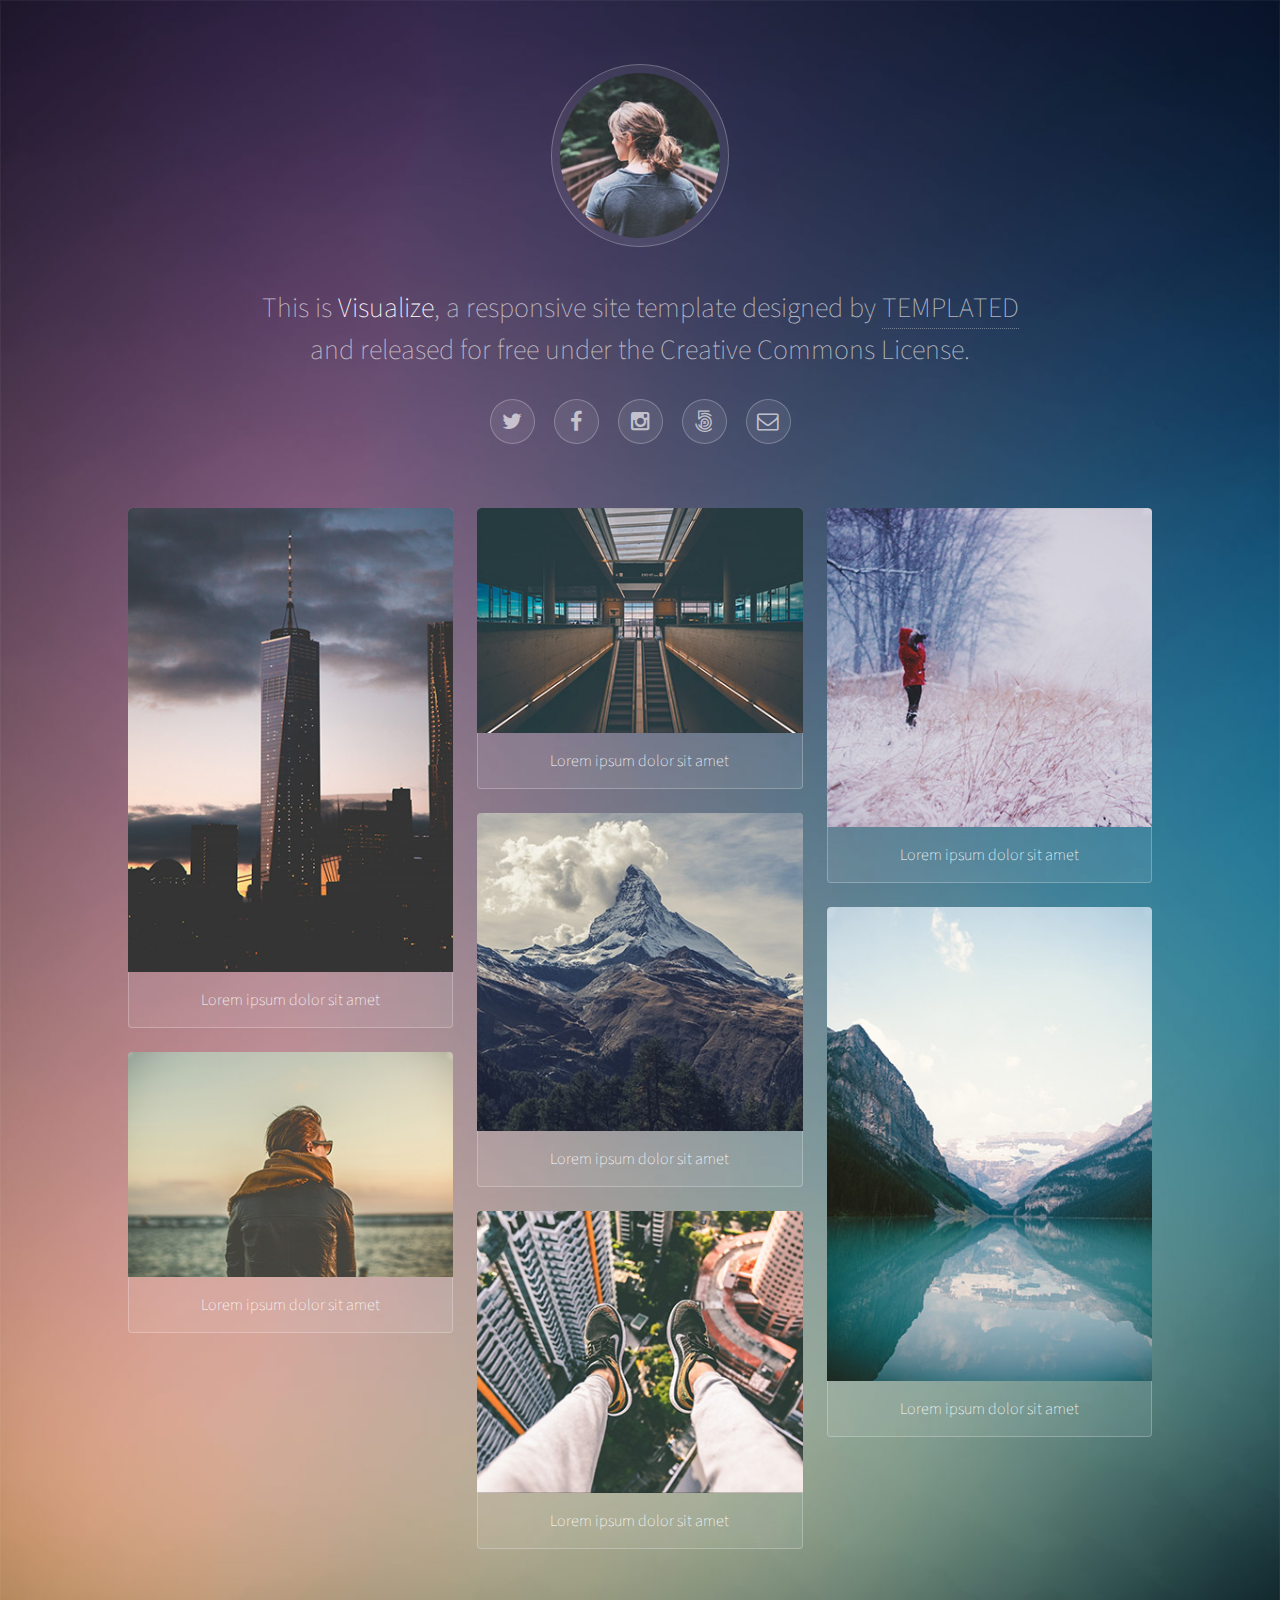
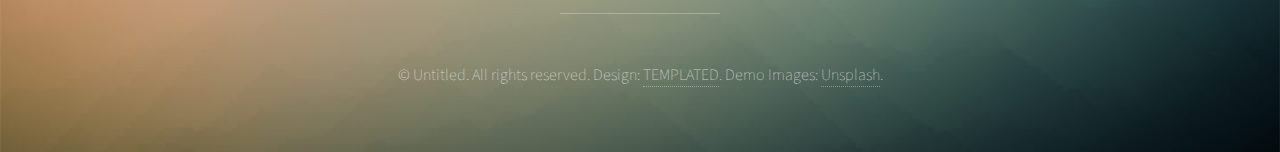
<file: index.html>
<!DOCTYPE HTML>
<!--
	Visualize by TEMPLATED
	templated.co @templatedco
	Released for free under the Creative Commons Attribution 3.0 license (templated.co/license)
-->
<html>
	<head>
		<title>Visualize by TEMPLATED</title>
		<meta charset="utf-8" />
		<meta name="viewport" content="width=device-width, initial-scale=1" />
		<link rel="stylesheet" href="assets/css/main.css" />
	</head>
	<body>

		<!-- Wrapper -->
			<div id="wrapper">

				<!-- Header -->
					<header id="header">
						<span class="avatar"><img src="images/avatar.jpg" alt="" /></span>
						<h1>This is <strong>Visualize</strong>, a responsive site template designed by <a href="http://templated.co">TEMPLATED</a><br />
						and released for free under the Creative Commons License.</h1>
						<ul class="icons">
							<li><a href="#" class="icon style2 fa-twitter"><span class="label">Twitter</span></a></li>
							<li><a href="#" class="icon style2 fa-facebook"><span class="label">Facebook</span></a></li>
							<li><a href="#" class="icon style2 fa-instagram"><span class="label">Instagram</span></a></li>
							<li><a href="#" class="icon style2 fa-500px"><span class="label">500px</span></a></li>
							<li><a href="#" class="icon style2 fa-envelope-o"><span class="label">Email</span></a></li>
						</ul>
					</header>

				<!-- Main -->
					<section id="main">

						<!-- Thumbnails -->
							<section class="thumbnails">
								<div>
									<a href="images/fulls/01.jpg">
										<img src="images/thumbs/01.jpg" alt="" />
										<h3>Lorem ipsum dolor sit amet</h3>
									</a>
									<a href="images/fulls/02.jpg">
										<img src="images/thumbs/02.jpg" alt="" />
										<h3>Lorem ipsum dolor sit amet</h3>
									</a>
								</div>
								<div>
									<a href="images/fulls/03.jpg">
										<img src="images/thumbs/03.jpg" alt="" />
										<h3>Lorem ipsum dolor sit amet</h3>
									</a>
									<a href="images/fulls/04.jpg">
										<img src="images/thumbs/04.jpg" alt="" />
										<h3>Lorem ipsum dolor sit amet</h3>
									</a>
									<a href="images/fulls/05.jpg">
										<img src="images/thumbs/05.jpg" alt="" />
										<h3>Lorem ipsum dolor sit amet</h3>
									</a>
								</div>
								<div>
									<a href="images/fulls/06.jpg">
										<img src="images/thumbs/06.jpg" alt="" />
										<h3>Lorem ipsum dolor sit amet</h3>
									</a>
									<a href="images/fulls/07.jpg">
										<img src="images/thumbs/07.jpg" alt="" />
										<h3>Lorem ipsum dolor sit amet</h3>
									</a>
								</div>
							</section>

					</section>

				<!-- Footer -->
					<footer id="footer">
						<p>&copy; Untitled. All rights reserved. Design: <a href="http://templated.co">TEMPLATED</a>. Demo Images: <a href="http://unsplash.com">Unsplash</a>.</p>
					</footer>

			</div>

		<!-- Scripts -->
			<script src="assets/js/jquery.min.js"></script>
			<script src="assets/js/jquery.poptrox.min.js"></script>
			<script src="assets/js/skel.min.js"></script>
			<script src="assets/js/main.js"></script>

	</body>
</html>
</file>
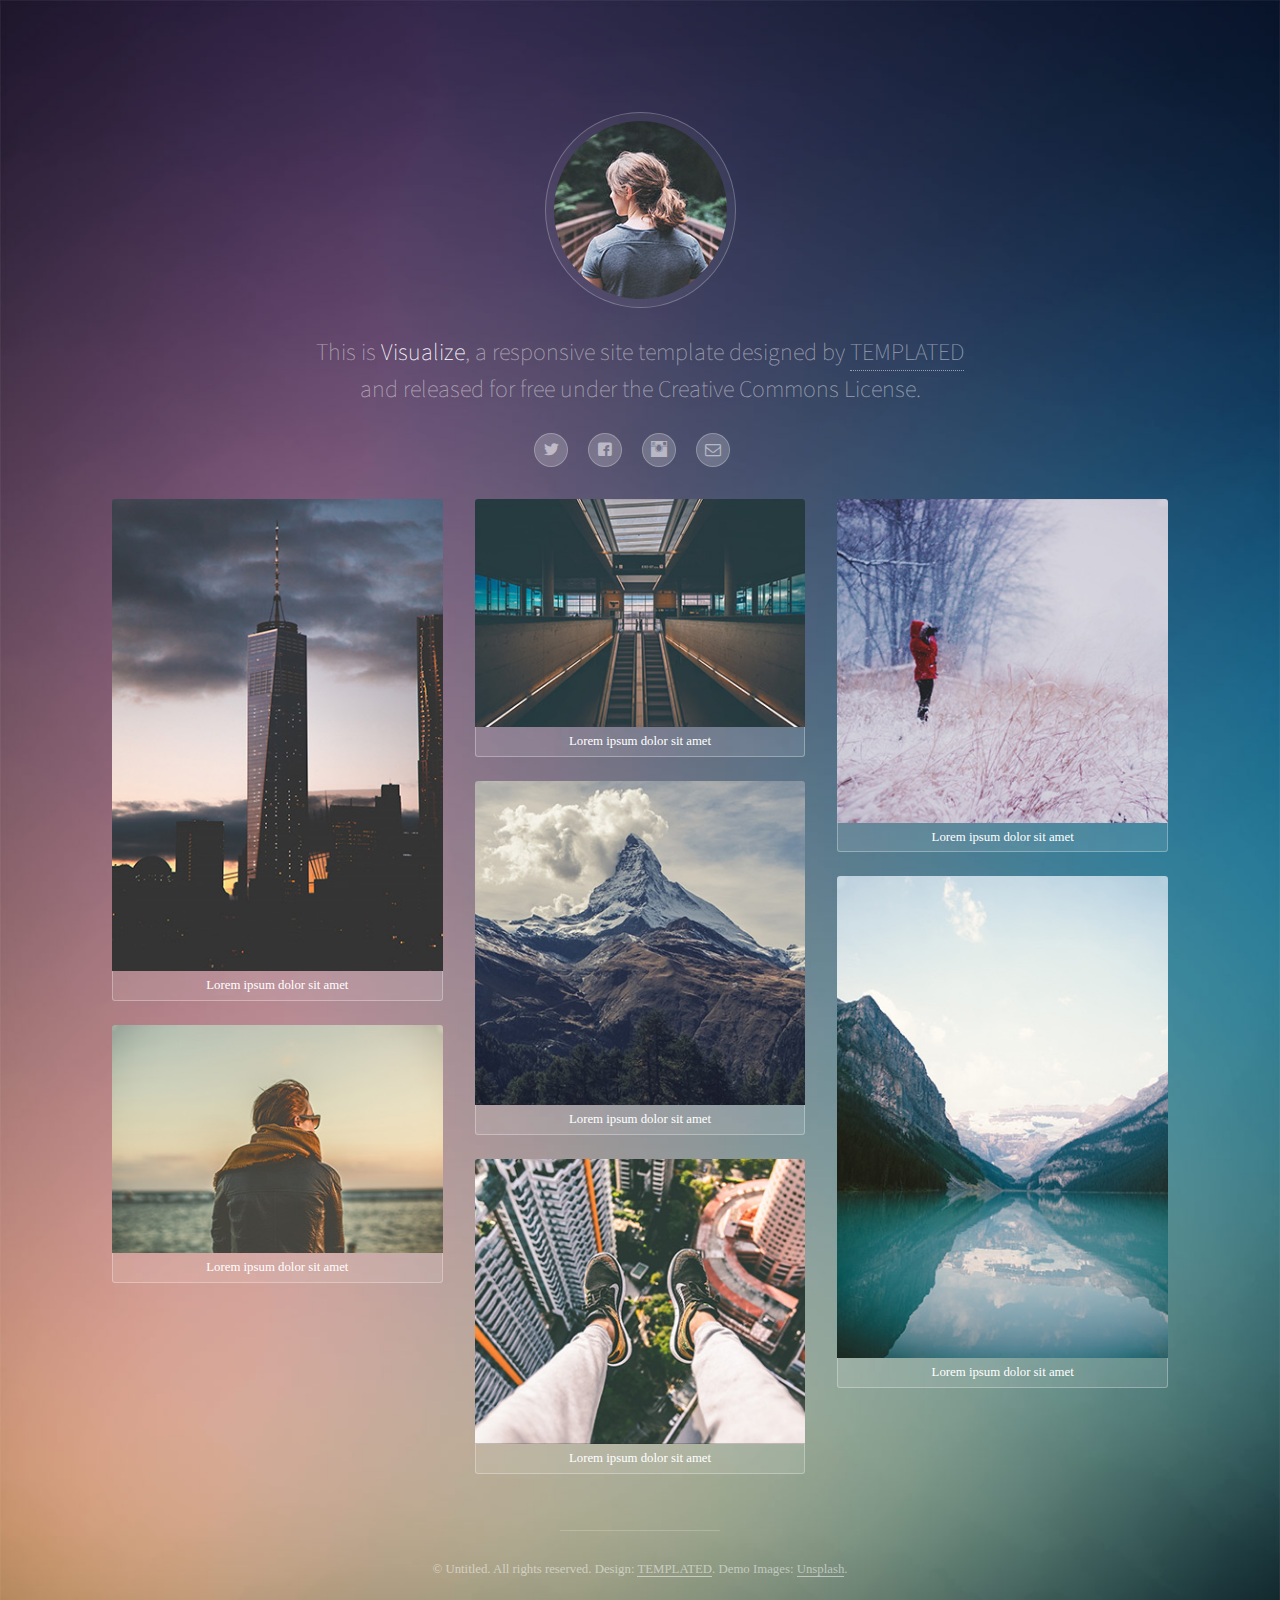
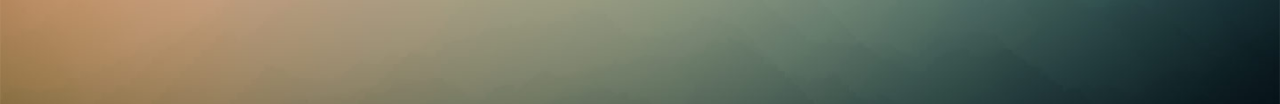
<file: index2.html>
<!DOCTYPE HTML>
<!--
	Visualize by TEMPLATED
	templated.co @templatedco
	Released for free under the Creative Commons Attribution 3.0 license (templated.co/license)
-->
<html>
    <head>
        <title>Visualize by TEMPLATED</title>
        <meta charset="utf-8" />
        <meta name="viewport" content="width=device-width, initial-scale=1" />
        <link rel="stylesheet" href="assets/css/reset.css">
        <link href="https://fonts.googleapis.com/css?family=Source+Sans+Pro:200,200i,300,300i,400" rel="stylesheet">
        <link rel="stylesheet" href="fontello-fe252a27/css/fontello.css">
        <link rel="stylesheet" href="assets/css/main2.css" />
    </head>
    <body>
        <!-- Wrapper -->
        <div id="wrapper">
            <!-- Header -->
            <header id="header">
                <span class="avatar"><img src="images/avatar.jpg" alt="" /></span>
                <h1>This is <strong>Visualize</strong>, a responsive site template designed by <a href="http://templated.co">TEMPLATED</a><br />
                and released for free under the Creative Commons License.</h1>
                <ul class="icons">
                    <li><a href="#" class="icon-twitter"><span class="label">twitter</span></a></li>
                    <li><a href="#" class="icon-facebook-squared"><span class="label">facebook</span></a></li>
                    <li><a href="#" class="icon-instagram"><span class="label">instagram</span></a></li>
                    <li><a href="#" class="icon-mail"><span class="label">mail</span></a></li>
                </ul>
            </header>
            <!-- Main -->
            <section id="main">
                <!-- Thumbnails -->
                <section class="thumbnails">
                    <div>
                        <a href="images/fulls/01.jpg">
                            <img src="images/thumbs/01.jpg" alt="" />
                            <h3>Lorem ipsum dolor sit amet</h3>
                        </a>
                        <a href="images/fulls/02.jpg">
                            <img src="images/thumbs/02.jpg" alt="" />
                            <h3>Lorem ipsum dolor sit amet</h3>
                        </a>
                    </div>
                    <div>
                        <a href="images/fulls/03.jpg">
                            <img src="images/thumbs/03.jpg" alt="" />
                            <h3>Lorem ipsum dolor sit amet</h3>
                        </a>
                        <a href="images/fulls/04.jpg">
                            <img src="images/thumbs/04.jpg" alt="" />
                            <h3>Lorem ipsum dolor sit amet</h3>
                        </a>
                        <a href="images/fulls/05.jpg">
                            <img src="images/thumbs/05.jpg" alt="" />
                            <h3>Lorem ipsum dolor sit amet</h3>
                        </a>
                    </div>
                    <div>
                        <a href="images/fulls/06.jpg">
                            <img src="images/thumbs/06.jpg" alt="" />
                            <h3>Lorem ipsum dolor sit amet</h3>
                        </a>
                        <a href="images/fulls/07.jpg">
                            <img src="images/thumbs/07.jpg" alt="" />
                            <h3>Lorem ipsum dolor sit amet</h3>
                        </a>
                    </div>
                </section>
            </section>
            <!-- Footer -->
            <footer id="footer">
                <p>&copy; Untitled. All rights reserved. Design: <a href="http://templated.co">TEMPLATED</a>. Demo Images: <a href="http://unsplash.com">Unsplash</a>.</p>
            </footer>
        </div>
        <!-- Scripts -->
        <script src="assets/js/jquery.min.js"></script>
        <script src="assets/js/jquery.poptrox.min.js"></script>
        <script src="assets/js/skel.min.js"></script>
        <script src="assets/js/main.js"></script>
    </body>
</html>
</file>
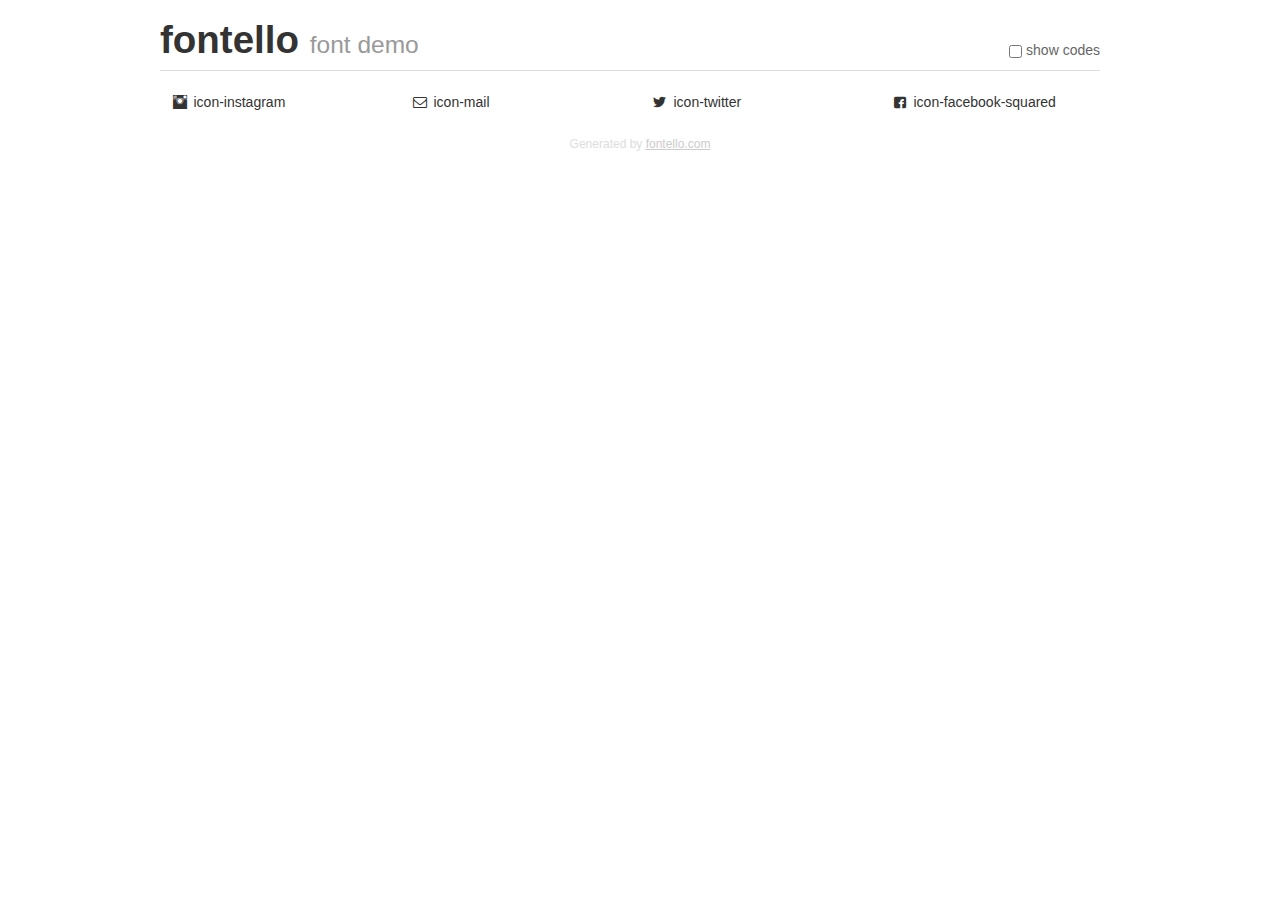
<file: fontello-fe252a27/demo.html>
<!DOCTYPE html>
<html>
  <head><!--[if lt IE 9]><script language="javascript" type="text/javascript" src="//html5shim.googlecode.com/svn/trunk/html5.js"></script><![endif]-->
    <meta charset="UTF-8"><style>/*
 * Bootstrap v2.2.1
 *
 * Copyright 2012 Twitter, Inc
 * Licensed under the Apache License v2.0
 * http://www.apache.org/licenses/LICENSE-2.0
 *
 * Designed and built with all the love in the world @twitter by @mdo and @fat.
 */
.clearfix {
  *zoom: 1;
}
.clearfix:before,
.clearfix:after {
  display: table;
  content: "";
  line-height: 0;
}
.clearfix:after {
  clear: both;
}
html {
  font-size: 100%;
  -webkit-text-size-adjust: 100%;
  -ms-text-size-adjust: 100%;
}
a:focus {
  outline: thin dotted #333;
  outline: 5px auto -webkit-focus-ring-color;
  outline-offset: -2px;
}
a:hover,
a:active {
  outline: 0;
}
button,
input,
select,
textarea {
  margin: 0;
  font-size: 100%;
  vertical-align: middle;
}
button,
input {
  *overflow: visible;
  line-height: normal;
}
button::-moz-focus-inner,
input::-moz-focus-inner {
  padding: 0;
  border: 0;
}
body {
  margin: 0;
  font-family: "Helvetica Neue", Helvetica, Arial, sans-serif;
  font-size: 14px;
  line-height: 20px;
  color: #333;
  background-color: #fff;
}
a {
  color: #08c;
  text-decoration: none;
}
a:hover {
  color: #005580;
  text-decoration: underline;
}
.row {
  margin-left: -20px;
  *zoom: 1;
}
.row:before,
.row:after {
  display: table;
  content: "";
  line-height: 0;
}
.row:after {
  clear: both;
}
[class*="span"] {
  float: left;
  min-height: 1px;
  margin-left: 20px;
}
.container,
.navbar-static-top .container,
.navbar-fixed-top .container,
.navbar-fixed-bottom .container {
  width: 940px;
}
.span12 {
  width: 940px;
}
.span11 {
  width: 860px;
}
.span10 {
  width: 780px;
}
.span9 {
  width: 700px;
}
.span8 {
  width: 620px;
}
.span7 {
  width: 540px;
}
.span6 {
  width: 460px;
}
.span5 {
  width: 380px;
}
.span4 {
  width: 300px;
}
.span3 {
  width: 220px;
}
.span2 {
  width: 140px;
}
.span1 {
  width: 60px;
}
[class*="span"].pull-right,
.row-fluid [class*="span"].pull-right {
  float: right;
}
.container {
  margin-right: auto;
  margin-left: auto;
  *zoom: 1;
}
.container:before,
.container:after {
  display: table;
  content: "";
  line-height: 0;
}
.container:after {
  clear: both;
}
p {
  margin: 0 0 10px;
}
.lead {
  margin-bottom: 20px;
  font-size: 21px;
  font-weight: 200;
  line-height: 30px;
}
small {
  font-size: 85%;
}
h1 {
  margin: 10px 0;
  font-family: inherit;
  font-weight: bold;
  line-height: 20px;
  color: inherit;
  text-rendering: optimizelegibility;
}
h1 small {
  font-weight: normal;
  line-height: 1;
  color: #999;
}
h1 {
  line-height: 40px;
}
h1 {
  font-size: 38.5px;
}
h1 small {
  font-size: 24.5px;
}
body {
  margin-top: 90px;
}
.header {
  position: fixed;
  top: 0;
  left: 50%;
  margin-left: -480px;
  background-color: #fff;
  border-bottom: 1px solid #ddd;
  padding-top: 10px;
  z-index: 10;
}
.footer {
  color: #ddd;
  font-size: 12px;
  text-align: center;
  margin-top: 20px;
}
.footer a {
  color: #ccc;
  text-decoration: underline;
}
.the-icons {
  font-size: 14px;
  line-height: 24px;
}
.switch {
  position: absolute;
  right: 0;
  bottom: 10px;
  color: #666;
}
.switch input {
  margin-right: 0.3em;
}
.codesOn .i-name {
  display: none;
}
.codesOn .i-code {
  display: inline;
}
.i-code {
  display: none;
}
@font-face {
      font-family: 'fontello';
      src: url('./font/fontello.eot?49962353');
      src: url('./font/fontello.eot?49962353#iefix') format('embedded-opentype'),
           url('./font/fontello.woff?49962353') format('woff'),
           url('./font/fontello.ttf?49962353') format('truetype'),
           url('./font/fontello.svg?49962353#fontello') format('svg');
      font-weight: normal;
      font-style: normal;
    }
     
     
    .demo-icon
    {
      font-family: "fontello";
      font-style: normal;
      font-weight: normal;
      speak: none;
     
      display: inline-block;
      text-decoration: inherit;
      width: 1em;
      margin-right: .2em;
      text-align: center;
      /* opacity: .8; */
     
      /* For safety - reset parent styles, that can break glyph codes*/
      font-variant: normal;
      text-transform: none;
     
      /* fix buttons height, for twitter bootstrap */
      line-height: 1em;
     
      /* Animation center compensation - margins should be symmetric */
      /* remove if not needed */
      margin-left: .2em;
     
      /* You can be more comfortable with increased icons size */
      /* font-size: 120%; */
     
      /* Font smoothing. That was taken from TWBS */
      -webkit-font-smoothing: antialiased;
      -moz-osx-font-smoothing: grayscale;
     
      /* Uncomment for 3D effect */
      /* text-shadow: 1px 1px 1px rgba(127, 127, 127, 0.3); */
    }
     </style>
    <link rel="stylesheet" href="css/animation.css"><!--[if IE 7]><link rel="stylesheet" href="css/fontello-ie7.css"><![endif]-->
    <script>
      function toggleCodes(on) {
        var obj = document.getElementById('icons');
      
        if (on) {
          obj.className += ' codesOn';
        } else {
          obj.className = obj.className.replace(' codesOn', '');
        }
      }
      
    </script>
  </head>
  <body>
    <div class="container header">
      <h1>
        fontello
         <small>font demo</small>
      </h1>
      <label class="switch">
        <input type="checkbox" onclick="toggleCodes(this.checked)">show codes
      </label>
    </div>
    <div id="icons" class="container">
      <div class="row">
        <div title="Code: 0xe800" class="the-icons span3"><i class="demo-icon icon-instagram">&#xe800;</i> <span class="i-name">icon-instagram</span><span class="i-code">0xe800</span></div>
        <div title="Code: 0xe801" class="the-icons span3"><i class="demo-icon icon-mail">&#xe801;</i> <span class="i-name">icon-mail</span><span class="i-code">0xe801</span></div>
        <div title="Code: 0xf309" class="the-icons span3"><i class="demo-icon icon-twitter">&#xf309;</i> <span class="i-name">icon-twitter</span><span class="i-code">0xf309</span></div>
        <div title="Code: 0xf30e" class="the-icons span3"><i class="demo-icon icon-facebook-squared">&#xf30e;</i> <span class="i-name">icon-facebook-squared</span><span class="i-code">0xf30e</span></div>
      </div>
    </div>
    <div class="container footer">Generated by <a href="http://fontello.com">fontello.com</a></div>
  </body>
</html>
</file>
<file: fontello-fe252a27/css/fontello.css>
@font-face {
  font-family: 'fontello';
  src: url('../font/fontello.eot?11052126');
  src: url('../font/fontello.eot?11052126#iefix') format('embedded-opentype'),
       url('../font/fontello.woff2?11052126') format('woff2'),
       url('../font/fontello.woff?11052126') format('woff'),
       url('../font/fontello.ttf?11052126') format('truetype'),
       url('../font/fontello.svg?11052126#fontello') format('svg');
  font-weight: normal;
  font-style: normal;
}
/* Chrome hack: SVG is rendered more smooth in Windozze. 100% magic, uncomment if you need it. */
/* Note, that will break hinting! In other OS-es font will be not as sharp as it could be */
/*
@media screen and (-webkit-min-device-pixel-ratio:0) {
  @font-face {
    font-family: 'fontello';
    src: url('../font/fontello.svg?11052126#fontello') format('svg');
  }
}
*/
 
 [class^="icon-"]:before, [class*=" icon-"]:before {
  font-family: "fontello";
  font-style: normal;
  font-weight: normal;
  speak: none;
 
  display: inline-block;
  text-decoration: inherit;
  width: 1em;
  margin-right: .2em;
  text-align: center;
  /* opacity: .8; */
 
  /* For safety - reset parent styles, that can break glyph codes*/
  font-variant: normal;
  text-transform: none;
 
  /* fix buttons height, for twitter bootstrap */
  line-height: 1em;
 
  /* Animation center compensation - margins should be symmetric */
  /* remove if not needed */
  margin-left: .2em;
 
  /* you can be more comfortable with increased icons size */
  /* font-size: 120%; */
 
  /* Font smoothing. That was taken from TWBS */
  -webkit-font-smoothing: antialiased;
  -moz-osx-font-smoothing: grayscale;
 
  /* Uncomment for 3D effect */
  /* text-shadow: 1px 1px 1px rgba(127, 127, 127, 0.3); */
}
 
.icon-instagram:before { content: '\e800'; } /* '' */
.icon-mail:before { content: '\e801'; } /* '' */
.icon-twitter:before { content: '\f309'; } /* '' */
.icon-facebook-squared:before { content: '\f30e'; } /* '' */
</file>
<file: assets/css/main2.css>
#wrapper{
/*    border: 5px solid red;*/
}
#wrapper>*{
/*    border: 5px solid green;*/
}
#wrapper>*>*{
/*    border: 5px solid blue;*/
}
body{
    background-image: url(../../images/bg.jpg);
    background-size: cover;
}
#wrapper{
    max-width: 68rem;
    margin: 5rem auto;
}
#header{
    text-align: center;
    padding-top: 2rem;
    padding-bottom: 2rem;
    
}
#header .avatar {
    border-radius: 100%;
    display: inline-block;
    padding: 0.5rem;
    background-color: rgba(255,255,255,0.05);
    border: 1px solid rgba(255,255,255,0.25);
    margin-bottom: 1.5rem;
}
#header .avatar img{
    border-radius: 100%;
    display: block;
}
#header h1{
    font-size: 1.5rem;
    color: rgba(255,255,255,0.5);
    font-weight: 200;
    font-family: 'Source Sans Pro', sans-serif;
    margin-bottom: 1.5rem;
    line-height: 2.3rem;
}
#header h1 strong{
    color: white;
    font-weight: 200;
    
}
#header h1 a{
    color: rgba(255,255,255,0.5);
    text-decoration: none;
    border-bottom: 1px dotted rgba(255,255,255,0.5);
}
#header ul.icons li:hover{
    border: 1px solid rgba(255,255,255,0.25);
    background-color: rgba(255,255,255,0.05);
}
#header ul.icons li{
    display: inline-block;
    border-radius: 100%;
    border: 1px solid rgba(255,255,255,0.25);
    background-color: rgba(255,255,255,0.2);
    width: 2rem;
    height: 2rem;
    display: inline-flex;
    justify-content: center;
    align-items: center;
    margin-right: 1rem;
}
#header ul.icons li a{
    color: rgba(255,255,255,0.5);
    text-decoration: none;
}
#header ul.icons li .label{
  display: none;
}
#main .thumbnails {
    display: flex;
}
#main .thumbnails>div{
    flex-grow: 1;
    margin-right:1rem;
    margin-left:1rem;
}
#main .thumbnails a{
    margin-bottom: 1.5rem;
    display: block;
}
#main .thumbnails img{
    width:100%;
    border-top-left-radius: 0.2rem;
    border-top-right-radius: 0.2rem;
    display: block;
}
#main .thumbnails h3{
    border-left:1px solid rgba(255,255,255,0.3);
    border-right:1px solid rgba(255,255,255,0.3);
    border-bottom:1px solid rgba(255,255,255,0.3);
    border-bottom-left-radius: 0.2rem;
    border-bottom-right-radius: 0.2rem;
    padding: 0.5rem;
    text-align: center;
    background-color: rgba(255,255,255,0.1);
    font-size: 0.8rem;
    color: white;
    font-weight: 200;
}
#footer{
    text-align: center;
    color: rgba(255,255,255,0.5);
    font-weight: 200;
    padding-bottom: 3rem;
    font-size: 0.8rem;
}
#footer a{
    color: rgba(255,255,255,0.5);
    text-decoration: none;
    border-bottom: 1px solid rgba(255,255,255,0.5);
}
#footer:before{
    content: '';
    display: block;
    margin: 2rem auto;
    width: 10rem;
    border-top:1px solid rgba(255,255,255,0.2);
    border-bottom:3rem;
}
@media(max-width:480px){
    #main .thumbnails {
    display: block;
    }
}
</file>
<file: fontello-fe252a27/css/fontello-ie7.css>
[class^="icon-"], [class*=" icon-"] {
  font-family: 'fontello';
  font-style: normal;
  font-weight: normal;
 
  /* fix buttons height */
  line-height: 1em;
 
  /* you can be more comfortable with increased icons size */
  /* font-size: 120%; */
}
 
.icon-instagram { *zoom: expression( this.runtimeStyle['zoom'] = '1', this.innerHTML = '&#xe800;&nbsp;'); }
.icon-mail { *zoom: expression( this.runtimeStyle['zoom'] = '1', this.innerHTML = '&#xe801;&nbsp;'); }
.icon-twitter { *zoom: expression( this.runtimeStyle['zoom'] = '1', this.innerHTML = '&#xf309;&nbsp;'); }
.icon-facebook-squared { *zoom: expression( this.runtimeStyle['zoom'] = '1', this.innerHTML = '&#xf30e;&nbsp;'); }
</file>
<file: assets/css/main.css>
@charset "UTF-8";
@import url(font-awesome.min.css);
@import url("http://fonts.googleapis.com/css?family=Source+Sans+Pro:200");

/*
	Visualize by TEMPLATED
	templated.co @templatedco
	Released for free under the Creative Commons Attribution 3.0 license (templated.co/license)
*/

/* Reset */

	html, body, div, span, applet, object, iframe, h1, h2, h3, h4, h5, h6, p, blockquote, pre, a, abbr, acronym, address, big, cite, code, del, dfn, em, img, ins, kbd, q, s, samp, small, strike, strong, sub, sup, tt, var, b, u, i, center, dl, dt, dd, ol, ul, li, fieldset, form, label, legend, table, caption, tbody, tfoot, thead, tr, th, td, article, aside, canvas, details, embed, figure, figcaption, footer, header, hgroup, menu, nav, output, ruby, section, summary, time, mark, audio, video {
		margin: 0;
		padding: 0;
		border: 0;
		font-size: 100%;
		font: inherit;
		vertical-align: baseline;
	}

	article, aside, details, figcaption, figure, footer, header, hgroup, menu, nav, section {
		display: block;
	}

	body {
		line-height: 1;
	}

	ol, ul {
		list-style: none;
	}

	blockquote, q {
		quotes: none;
	}

	blockquote:before, blockquote:after, q:before, q:after {
		content: '';
		content: none;
	}

	table {
		border-collapse: collapse;
		border-spacing: 0;
	}

	body {
		-webkit-text-size-adjust: none;
	}

/* Box Model */

	*, *:before, *:after {
		-moz-box-sizing: border-box;
		-webkit-box-sizing: border-box;
		box-sizing: border-box;
	}

/* Grid */

	.row {
		border-bottom: solid 1px transparent;
		-moz-box-sizing: border-box;
		-webkit-box-sizing: border-box;
		box-sizing: border-box;
	}

	.row > * {
		float: left;
		-moz-box-sizing: border-box;
		-webkit-box-sizing: border-box;
		box-sizing: border-box;
	}

	.row:after, .row:before {
		content: '';
		display: block;
		clear: both;
		height: 0;
	}

	.row.uniform > * > :first-child {
		margin-top: 0;
	}

	.row.uniform > * > :last-child {
		margin-bottom: 0;
	}

	.row.\30 \25 > * {
		padding: 0 0 0 0em;
	}

	.row.\30 \25 {
		margin: 0 0 -1px 0em;
	}

	.row.uniform.\30 \25 > * {
		padding: 0em 0 0 0em;
	}

	.row.uniform.\30 \25 {
		margin: 0em 0 -1px 0em;
	}

	.row > * {
		padding: 0 0 0 2em;
	}

	.row {
		margin: 0 0 -1px -2em;
	}

	.row.uniform > * {
		padding: 2em 0 0 2em;
	}

	.row.uniform {
		margin: -2em 0 -1px -2em;
	}

	.row.\32 00\25 > * {
		padding: 0 0 0 4em;
	}

	.row.\32 00\25 {
		margin: 0 0 -1px -4em;
	}

	.row.uniform.\32 00\25 > * {
		padding: 4em 0 0 4em;
	}

	.row.uniform.\32 00\25 {
		margin: -4em 0 -1px -4em;
	}

	.row.\31 50\25 > * {
		padding: 0 0 0 3em;
	}

	.row.\31 50\25 {
		margin: 0 0 -1px -3em;
	}

	.row.uniform.\31 50\25 > * {
		padding: 3em 0 0 3em;
	}

	.row.uniform.\31 50\25 {
		margin: -3em 0 -1px -3em;
	}

	.row.\35 0\25 > * {
		padding: 0 0 0 1em;
	}

	.row.\35 0\25 {
		margin: 0 0 -1px -1em;
	}

	.row.uniform.\35 0\25 > * {
		padding: 1em 0 0 1em;
	}

	.row.uniform.\35 0\25 {
		margin: -1em 0 -1px -1em;
	}

	.row.\32 5\25 > * {
		padding: 0 0 0 0.5em;
	}

	.row.\32 5\25 {
		margin: 0 0 -1px -0.5em;
	}

	.row.uniform.\32 5\25 > * {
		padding: 0.5em 0 0 0.5em;
	}

	.row.uniform.\32 5\25 {
		margin: -0.5em 0 -1px -0.5em;
	}

	.\31 2u, .\31 2u\24 {
		width: 100%;
		clear: none;
		margin-left: 0;
	}

	.\31 1u, .\31 1u\24 {
		width: 91.6666666667%;
		clear: none;
		margin-left: 0;
	}

	.\31 0u, .\31 0u\24 {
		width: 83.3333333333%;
		clear: none;
		margin-left: 0;
	}

	.\39 u, .\39 u\24 {
		width: 75%;
		clear: none;
		margin-left: 0;
	}

	.\38 u, .\38 u\24 {
		width: 66.6666666667%;
		clear: none;
		margin-left: 0;
	}

	.\37 u, .\37 u\24 {
		width: 58.3333333333%;
		clear: none;
		margin-left: 0;
	}

	.\36 u, .\36 u\24 {
		width: 50%;
		clear: none;
		margin-left: 0;
	}

	.\35 u, .\35 u\24 {
		width: 41.6666666667%;
		clear: none;
		margin-left: 0;
	}

	.\34 u, .\34 u\24 {
		width: 33.3333333333%;
		clear: none;
		margin-left: 0;
	}

	.\33 u, .\33 u\24 {
		width: 25%;
		clear: none;
		margin-left: 0;
	}

	.\32 u, .\32 u\24 {
		width: 16.6666666667%;
		clear: none;
		margin-left: 0;
	}

	.\31 u, .\31 u\24 {
		width: 8.3333333333%;
		clear: none;
		margin-left: 0;
	}

	.\31 2u\24 + *,
	.\31 1u\24 + *,
	.\31 0u\24 + *,
	.\39 u\24 + *,
	.\38 u\24 + *,
	.\37 u\24 + *,
	.\36 u\24 + *,
	.\35 u\24 + *,
	.\34 u\24 + *,
	.\33 u\24 + *,
	.\32 u\24 + *,
	.\31 u\24 + * {
		clear: left;
	}

	.\-11u {
		margin-left: 91.66667%;
	}

	.\-10u {
		margin-left: 83.33333%;
	}

	.\-9u {
		margin-left: 75%;
	}

	.\-8u {
		margin-left: 66.66667%;
	}

	.\-7u {
		margin-left: 58.33333%;
	}

	.\-6u {
		margin-left: 50%;
	}

	.\-5u {
		margin-left: 41.66667%;
	}

	.\-4u {
		margin-left: 33.33333%;
	}

	.\-3u {
		margin-left: 25%;
	}

	.\-2u {
		margin-left: 16.66667%;
	}

	.\-1u {
		margin-left: 8.33333%;
	}

	@media screen and (max-width: 1680px) {

		.row > * {
			padding: 0 0 0 2em;
		}

		.row {
			margin: 0 0 -1px -2em;
		}

		.row.uniform > * {
			padding: 2em 0 0 2em;
		}

		.row.uniform {
			margin: -2em 0 -1px -2em;
		}

		.row.\32 00\25 > * {
			padding: 0 0 0 4em;
		}

		.row.\32 00\25 {
			margin: 0 0 -1px -4em;
		}

		.row.uniform.\32 00\25 > * {
			padding: 4em 0 0 4em;
		}

		.row.uniform.\32 00\25 {
			margin: -4em 0 -1px -4em;
		}

		.row.\31 50\25 > * {
			padding: 0 0 0 3em;
		}

		.row.\31 50\25 {
			margin: 0 0 -1px -3em;
		}

		.row.uniform.\31 50\25 > * {
			padding: 3em 0 0 3em;
		}

		.row.uniform.\31 50\25 {
			margin: -3em 0 -1px -3em;
		}

		.row.\35 0\25 > * {
			padding: 0 0 0 1em;
		}

		.row.\35 0\25 {
			margin: 0 0 -1px -1em;
		}

		.row.uniform.\35 0\25 > * {
			padding: 1em 0 0 1em;
		}

		.row.uniform.\35 0\25 {
			margin: -1em 0 -1px -1em;
		}

		.row.\32 5\25 > * {
			padding: 0 0 0 0.5em;
		}

		.row.\32 5\25 {
			margin: 0 0 -1px -0.5em;
		}

		.row.uniform.\32 5\25 > * {
			padding: 0.5em 0 0 0.5em;
		}

		.row.uniform.\32 5\25 {
			margin: -0.5em 0 -1px -0.5em;
		}

		.\31 2u\28xlarge\29, .\31 2u\24\28xlarge\29 {
			width: 100%;
			clear: none;
			margin-left: 0;
		}

		.\31 1u\28xlarge\29, .\31 1u\24\28xlarge\29 {
			width: 91.6666666667%;
			clear: none;
			margin-left: 0;
		}

		.\31 0u\28xlarge\29, .\31 0u\24\28xlarge\29 {
			width: 83.3333333333%;
			clear: none;
			margin-left: 0;
		}

		.\39 u\28xlarge\29, .\39 u\24\28xlarge\29 {
			width: 75%;
			clear: none;
			margin-left: 0;
		}

		.\38 u\28xlarge\29, .\38 u\24\28xlarge\29 {
			width: 66.6666666667%;
			clear: none;
			margin-left: 0;
		}

		.\37 u\28xlarge\29, .\37 u\24\28xlarge\29 {
			width: 58.3333333333%;
			clear: none;
			margin-left: 0;
		}

		.\36 u\28xlarge\29, .\36 u\24\28xlarge\29 {
			width: 50%;
			clear: none;
			margin-left: 0;
		}

		.\35 u\28xlarge\29, .\35 u\24\28xlarge\29 {
			width: 41.6666666667%;
			clear: none;
			margin-left: 0;
		}

		.\34 u\28xlarge\29, .\34 u\24\28xlarge\29 {
			width: 33.3333333333%;
			clear: none;
			margin-left: 0;
		}

		.\33 u\28xlarge\29, .\33 u\24\28xlarge\29 {
			width: 25%;
			clear: none;
			margin-left: 0;
		}

		.\32 u\28xlarge\29, .\32 u\24\28xlarge\29 {
			width: 16.6666666667%;
			clear: none;
			margin-left: 0;
		}

		.\31 u\28xlarge\29, .\31 u\24\28xlarge\29 {
			width: 8.3333333333%;
			clear: none;
			margin-left: 0;
		}

		.\31 2u\24\28xlarge\29 + *,
		.\31 1u\24\28xlarge\29 + *,
		.\31 0u\24\28xlarge\29 + *,
		.\39 u\24\28xlarge\29 + *,
		.\38 u\24\28xlarge\29 + *,
		.\37 u\24\28xlarge\29 + *,
		.\36 u\24\28xlarge\29 + *,
		.\35 u\24\28xlarge\29 + *,
		.\34 u\24\28xlarge\29 + *,
		.\33 u\24\28xlarge\29 + *,
		.\32 u\24\28xlarge\29 + *,
		.\31 u\24\28xlarge\29 + * {
			clear: left;
		}

		.\-11u\28xlarge\29 {
			margin-left: 91.66667%;
		}

		.\-10u\28xlarge\29 {
			margin-left: 83.33333%;
		}

		.\-9u\28xlarge\29 {
			margin-left: 75%;
		}

		.\-8u\28xlarge\29 {
			margin-left: 66.66667%;
		}

		.\-7u\28xlarge\29 {
			margin-left: 58.33333%;
		}

		.\-6u\28xlarge\29 {
			margin-left: 50%;
		}

		.\-5u\28xlarge\29 {
			margin-left: 41.66667%;
		}

		.\-4u\28xlarge\29 {
			margin-left: 33.33333%;
		}

		.\-3u\28xlarge\29 {
			margin-left: 25%;
		}

		.\-2u\28xlarge\29 {
			margin-left: 16.66667%;
		}

		.\-1u\28xlarge\29 {
			margin-left: 8.33333%;
		}

	}

	@media screen and (max-width: 1280px) {

		.row > * {
			padding: 0 0 0 2em;
		}

		.row {
			margin: 0 0 -1px -2em;
		}

		.row.uniform > * {
			padding: 2em 0 0 2em;
		}

		.row.uniform {
			margin: -2em 0 -1px -2em;
		}

		.row.\32 00\25 > * {
			padding: 0 0 0 4em;
		}

		.row.\32 00\25 {
			margin: 0 0 -1px -4em;
		}

		.row.uniform.\32 00\25 > * {
			padding: 4em 0 0 4em;
		}

		.row.uniform.\32 00\25 {
			margin: -4em 0 -1px -4em;
		}

		.row.\31 50\25 > * {
			padding: 0 0 0 3em;
		}

		.row.\31 50\25 {
			margin: 0 0 -1px -3em;
		}

		.row.uniform.\31 50\25 > * {
			padding: 3em 0 0 3em;
		}

		.row.uniform.\31 50\25 {
			margin: -3em 0 -1px -3em;
		}

		.row.\35 0\25 > * {
			padding: 0 0 0 1em;
		}

		.row.\35 0\25 {
			margin: 0 0 -1px -1em;
		}

		.row.uniform.\35 0\25 > * {
			padding: 1em 0 0 1em;
		}

		.row.uniform.\35 0\25 {
			margin: -1em 0 -1px -1em;
		}

		.row.\32 5\25 > * {
			padding: 0 0 0 0.5em;
		}

		.row.\32 5\25 {
			margin: 0 0 -1px -0.5em;
		}

		.row.uniform.\32 5\25 > * {
			padding: 0.5em 0 0 0.5em;
		}

		.row.uniform.\32 5\25 {
			margin: -0.5em 0 -1px -0.5em;
		}

		.\31 2u\28large\29, .\31 2u\24\28large\29 {
			width: 100%;
			clear: none;
			margin-left: 0;
		}

		.\31 1u\28large\29, .\31 1u\24\28large\29 {
			width: 91.6666666667%;
			clear: none;
			margin-left: 0;
		}

		.\31 0u\28large\29, .\31 0u\24\28large\29 {
			width: 83.3333333333%;
			clear: none;
			margin-left: 0;
		}

		.\39 u\28large\29, .\39 u\24\28large\29 {
			width: 75%;
			clear: none;
			margin-left: 0;
		}

		.\38 u\28large\29, .\38 u\24\28large\29 {
			width: 66.6666666667%;
			clear: none;
			margin-left: 0;
		}

		.\37 u\28large\29, .\37 u\24\28large\29 {
			width: 58.3333333333%;
			clear: none;
			margin-left: 0;
		}

		.\36 u\28large\29, .\36 u\24\28large\29 {
			width: 50%;
			clear: none;
			margin-left: 0;
		}

		.\35 u\28large\29, .\35 u\24\28large\29 {
			width: 41.6666666667%;
			clear: none;
			margin-left: 0;
		}

		.\34 u\28large\29, .\34 u\24\28large\29 {
			width: 33.3333333333%;
			clear: none;
			margin-left: 0;
		}

		.\33 u\28large\29, .\33 u\24\28large\29 {
			width: 25%;
			clear: none;
			margin-left: 0;
		}

		.\32 u\28large\29, .\32 u\24\28large\29 {
			width: 16.6666666667%;
			clear: none;
			margin-left: 0;
		}

		.\31 u\28large\29, .\31 u\24\28large\29 {
			width: 8.3333333333%;
			clear: none;
			margin-left: 0;
		}

		.\31 2u\24\28large\29 + *,
		.\31 1u\24\28large\29 + *,
		.\31 0u\24\28large\29 + *,
		.\39 u\24\28large\29 + *,
		.\38 u\24\28large\29 + *,
		.\37 u\24\28large\29 + *,
		.\36 u\24\28large\29 + *,
		.\35 u\24\28large\29 + *,
		.\34 u\24\28large\29 + *,
		.\33 u\24\28large\29 + *,
		.\32 u\24\28large\29 + *,
		.\31 u\24\28large\29 + * {
			clear: left;
		}

		.\-11u\28large\29 {
			margin-left: 91.66667%;
		}

		.\-10u\28large\29 {
			margin-left: 83.33333%;
		}

		.\-9u\28large\29 {
			margin-left: 75%;
		}

		.\-8u\28large\29 {
			margin-left: 66.66667%;
		}

		.\-7u\28large\29 {
			margin-left: 58.33333%;
		}

		.\-6u\28large\29 {
			margin-left: 50%;
		}

		.\-5u\28large\29 {
			margin-left: 41.66667%;
		}

		.\-4u\28large\29 {
			margin-left: 33.33333%;
		}

		.\-3u\28large\29 {
			margin-left: 25%;
		}

		.\-2u\28large\29 {
			margin-left: 16.66667%;
		}

		.\-1u\28large\29 {
			margin-left: 8.33333%;
		}

	}

	@media screen and (max-width: 980px) {

		.row > * {
			padding: 0 0 0 2em;
		}

		.row {
			margin: 0 0 -1px -2em;
		}

		.row.uniform > * {
			padding: 2em 0 0 2em;
		}

		.row.uniform {
			margin: -2em 0 -1px -2em;
		}

		.row.\32 00\25 > * {
			padding: 0 0 0 4em;
		}

		.row.\32 00\25 {
			margin: 0 0 -1px -4em;
		}

		.row.uniform.\32 00\25 > * {
			padding: 4em 0 0 4em;
		}

		.row.uniform.\32 00\25 {
			margin: -4em 0 -1px -4em;
		}

		.row.\31 50\25 > * {
			padding: 0 0 0 3em;
		}

		.row.\31 50\25 {
			margin: 0 0 -1px -3em;
		}

		.row.uniform.\31 50\25 > * {
			padding: 3em 0 0 3em;
		}

		.row.uniform.\31 50\25 {
			margin: -3em 0 -1px -3em;
		}

		.row.\35 0\25 > * {
			padding: 0 0 0 1em;
		}

		.row.\35 0\25 {
			margin: 0 0 -1px -1em;
		}

		.row.uniform.\35 0\25 > * {
			padding: 1em 0 0 1em;
		}

		.row.uniform.\35 0\25 {
			margin: -1em 0 -1px -1em;
		}

		.row.\32 5\25 > * {
			padding: 0 0 0 0.5em;
		}

		.row.\32 5\25 {
			margin: 0 0 -1px -0.5em;
		}

		.row.uniform.\32 5\25 > * {
			padding: 0.5em 0 0 0.5em;
		}

		.row.uniform.\32 5\25 {
			margin: -0.5em 0 -1px -0.5em;
		}

		.\31 2u\28medium\29, .\31 2u\24\28medium\29 {
			width: 100%;
			clear: none;
			margin-left: 0;
		}

		.\31 1u\28medium\29, .\31 1u\24\28medium\29 {
			width: 91.6666666667%;
			clear: none;
			margin-left: 0;
		}

		.\31 0u\28medium\29, .\31 0u\24\28medium\29 {
			width: 83.3333333333%;
			clear: none;
			margin-left: 0;
		}

		.\39 u\28medium\29, .\39 u\24\28medium\29 {
			width: 75%;
			clear: none;
			margin-left: 0;
		}

		.\38 u\28medium\29, .\38 u\24\28medium\29 {
			width: 66.6666666667%;
			clear: none;
			margin-left: 0;
		}

		.\37 u\28medium\29, .\37 u\24\28medium\29 {
			width: 58.3333333333%;
			clear: none;
			margin-left: 0;
		}

		.\36 u\28medium\29, .\36 u\24\28medium\29 {
			width: 50%;
			clear: none;
			margin-left: 0;
		}

		.\35 u\28medium\29, .\35 u\24\28medium\29 {
			width: 41.6666666667%;
			clear: none;
			margin-left: 0;
		}

		.\34 u\28medium\29, .\34 u\24\28medium\29 {
			width: 33.3333333333%;
			clear: none;
			margin-left: 0;
		}

		.\33 u\28medium\29, .\33 u\24\28medium\29 {
			width: 25%;
			clear: none;
			margin-left: 0;
		}

		.\32 u\28medium\29, .\32 u\24\28medium\29 {
			width: 16.6666666667%;
			clear: none;
			margin-left: 0;
		}

		.\31 u\28medium\29, .\31 u\24\28medium\29 {
			width: 8.3333333333%;
			clear: none;
			margin-left: 0;
		}

		.\31 2u\24\28medium\29 + *,
		.\31 1u\24\28medium\29 + *,
		.\31 0u\24\28medium\29 + *,
		.\39 u\24\28medium\29 + *,
		.\38 u\24\28medium\29 + *,
		.\37 u\24\28medium\29 + *,
		.\36 u\24\28medium\29 + *,
		.\35 u\24\28medium\29 + *,
		.\34 u\24\28medium\29 + *,
		.\33 u\24\28medium\29 + *,
		.\32 u\24\28medium\29 + *,
		.\31 u\24\28medium\29 + * {
			clear: left;
		}

		.\-11u\28medium\29 {
			margin-left: 91.66667%;
		}

		.\-10u\28medium\29 {
			margin-left: 83.33333%;
		}

		.\-9u\28medium\29 {
			margin-left: 75%;
		}

		.\-8u\28medium\29 {
			margin-left: 66.66667%;
		}

		.\-7u\28medium\29 {
			margin-left: 58.33333%;
		}

		.\-6u\28medium\29 {
			margin-left: 50%;
		}

		.\-5u\28medium\29 {
			margin-left: 41.66667%;
		}

		.\-4u\28medium\29 {
			margin-left: 33.33333%;
		}

		.\-3u\28medium\29 {
			margin-left: 25%;
		}

		.\-2u\28medium\29 {
			margin-left: 16.66667%;
		}

		.\-1u\28medium\29 {
			margin-left: 8.33333%;
		}

	}

	@media screen and (max-width: 736px) {

		.row > * {
			padding: 0 0 0 2em;
		}

		.row {
			margin: 0 0 -1px -2em;
		}

		.row.uniform > * {
			padding: 2em 0 0 2em;
		}

		.row.uniform {
			margin: -2em 0 -1px -2em;
		}

		.row.\32 00\25 > * {
			padding: 0 0 0 4em;
		}

		.row.\32 00\25 {
			margin: 0 0 -1px -4em;
		}

		.row.uniform.\32 00\25 > * {
			padding: 4em 0 0 4em;
		}

		.row.uniform.\32 00\25 {
			margin: -4em 0 -1px -4em;
		}

		.row.\31 50\25 > * {
			padding: 0 0 0 3em;
		}

		.row.\31 50\25 {
			margin: 0 0 -1px -3em;
		}

		.row.uniform.\31 50\25 > * {
			padding: 3em 0 0 3em;
		}

		.row.uniform.\31 50\25 {
			margin: -3em 0 -1px -3em;
		}

		.row.\35 0\25 > * {
			padding: 0 0 0 1em;
		}

		.row.\35 0\25 {
			margin: 0 0 -1px -1em;
		}

		.row.uniform.\35 0\25 > * {
			padding: 1em 0 0 1em;
		}

		.row.uniform.\35 0\25 {
			margin: -1em 0 -1px -1em;
		}

		.row.\32 5\25 > * {
			padding: 0 0 0 0.5em;
		}

		.row.\32 5\25 {
			margin: 0 0 -1px -0.5em;
		}

		.row.uniform.\32 5\25 > * {
			padding: 0.5em 0 0 0.5em;
		}

		.row.uniform.\32 5\25 {
			margin: -0.5em 0 -1px -0.5em;
		}

		.\31 2u\28small\29, .\31 2u\24\28small\29 {
			width: 100%;
			clear: none;
			margin-left: 0;
		}

		.\31 1u\28small\29, .\31 1u\24\28small\29 {
			width: 91.6666666667%;
			clear: none;
			margin-left: 0;
		}

		.\31 0u\28small\29, .\31 0u\24\28small\29 {
			width: 83.3333333333%;
			clear: none;
			margin-left: 0;
		}

		.\39 u\28small\29, .\39 u\24\28small\29 {
			width: 75%;
			clear: none;
			margin-left: 0;
		}

		.\38 u\28small\29, .\38 u\24\28small\29 {
			width: 66.6666666667%;
			clear: none;
			margin-left: 0;
		}

		.\37 u\28small\29, .\37 u\24\28small\29 {
			width: 58.3333333333%;
			clear: none;
			margin-left: 0;
		}

		.\36 u\28small\29, .\36 u\24\28small\29 {
			width: 50%;
			clear: none;
			margin-left: 0;
		}

		.\35 u\28small\29, .\35 u\24\28small\29 {
			width: 41.6666666667%;
			clear: none;
			margin-left: 0;
		}

		.\34 u\28small\29, .\34 u\24\28small\29 {
			width: 33.3333333333%;
			clear: none;
			margin-left: 0;
		}

		.\33 u\28small\29, .\33 u\24\28small\29 {
			width: 25%;
			clear: none;
			margin-left: 0;
		}

		.\32 u\28small\29, .\32 u\24\28small\29 {
			width: 16.6666666667%;
			clear: none;
			margin-left: 0;
		}

		.\31 u\28small\29, .\31 u\24\28small\29 {
			width: 8.3333333333%;
			clear: none;
			margin-left: 0;
		}

		.\31 2u\24\28small\29 + *,
		.\31 1u\24\28small\29 + *,
		.\31 0u\24\28small\29 + *,
		.\39 u\24\28small\29 + *,
		.\38 u\24\28small\29 + *,
		.\37 u\24\28small\29 + *,
		.\36 u\24\28small\29 + *,
		.\35 u\24\28small\29 + *,
		.\34 u\24\28small\29 + *,
		.\33 u\24\28small\29 + *,
		.\32 u\24\28small\29 + *,
		.\31 u\24\28small\29 + * {
			clear: left;
		}

		.\-11u\28small\29 {
			margin-left: 91.66667%;
		}

		.\-10u\28small\29 {
			margin-left: 83.33333%;
		}

		.\-9u\28small\29 {
			margin-left: 75%;
		}

		.\-8u\28small\29 {
			margin-left: 66.66667%;
		}

		.\-7u\28small\29 {
			margin-left: 58.33333%;
		}

		.\-6u\28small\29 {
			margin-left: 50%;
		}

		.\-5u\28small\29 {
			margin-left: 41.66667%;
		}

		.\-4u\28small\29 {
			margin-left: 33.33333%;
		}

		.\-3u\28small\29 {
			margin-left: 25%;
		}

		.\-2u\28small\29 {
			margin-left: 16.66667%;
		}

		.\-1u\28small\29 {
			margin-left: 8.33333%;
		}

	}

	@media screen and (max-width: 480px) {

		.row > * {
			padding: 0 0 0 2em;
		}

		.row {
			margin: 0 0 -1px -2em;
		}

		.row.uniform > * {
			padding: 2em 0 0 2em;
		}

		.row.uniform {
			margin: -2em 0 -1px -2em;
		}

		.row.\32 00\25 > * {
			padding: 0 0 0 4em;
		}

		.row.\32 00\25 {
			margin: 0 0 -1px -4em;
		}

		.row.uniform.\32 00\25 > * {
			padding: 4em 0 0 4em;
		}

		.row.uniform.\32 00\25 {
			margin: -4em 0 -1px -4em;
		}

		.row.\31 50\25 > * {
			padding: 0 0 0 3em;
		}

		.row.\31 50\25 {
			margin: 0 0 -1px -3em;
		}

		.row.uniform.\31 50\25 > * {
			padding: 3em 0 0 3em;
		}

		.row.uniform.\31 50\25 {
			margin: -3em 0 -1px -3em;
		}

		.row.\35 0\25 > * {
			padding: 0 0 0 1em;
		}

		.row.\35 0\25 {
			margin: 0 0 -1px -1em;
		}

		.row.uniform.\35 0\25 > * {
			padding: 1em 0 0 1em;
		}

		.row.uniform.\35 0\25 {
			margin: -1em 0 -1px -1em;
		}

		.row.\32 5\25 > * {
			padding: 0 0 0 0.5em;
		}

		.row.\32 5\25 {
			margin: 0 0 -1px -0.5em;
		}

		.row.uniform.\32 5\25 > * {
			padding: 0.5em 0 0 0.5em;
		}

		.row.uniform.\32 5\25 {
			margin: -0.5em 0 -1px -0.5em;
		}

		.\31 2u\28xsmall\29, .\31 2u\24\28xsmall\29 {
			width: 100%;
			clear: none;
			margin-left: 0;
		}

		.\31 1u\28xsmall\29, .\31 1u\24\28xsmall\29 {
			width: 91.6666666667%;
			clear: none;
			margin-left: 0;
		}

		.\31 0u\28xsmall\29, .\31 0u\24\28xsmall\29 {
			width: 83.3333333333%;
			clear: none;
			margin-left: 0;
		}

		.\39 u\28xsmall\29, .\39 u\24\28xsmall\29 {
			width: 75%;
			clear: none;
			margin-left: 0;
		}

		.\38 u\28xsmall\29, .\38 u\24\28xsmall\29 {
			width: 66.6666666667%;
			clear: none;
			margin-left: 0;
		}

		.\37 u\28xsmall\29, .\37 u\24\28xsmall\29 {
			width: 58.3333333333%;
			clear: none;
			margin-left: 0;
		}

		.\36 u\28xsmall\29, .\36 u\24\28xsmall\29 {
			width: 50%;
			clear: none;
			margin-left: 0;
		}

		.\35 u\28xsmall\29, .\35 u\24\28xsmall\29 {
			width: 41.6666666667%;
			clear: none;
			margin-left: 0;
		}

		.\34 u\28xsmall\29, .\34 u\24\28xsmall\29 {
			width: 33.3333333333%;
			clear: none;
			margin-left: 0;
		}

		.\33 u\28xsmall\29, .\33 u\24\28xsmall\29 {
			width: 25%;
			clear: none;
			margin-left: 0;
		}

		.\32 u\28xsmall\29, .\32 u\24\28xsmall\29 {
			width: 16.6666666667%;
			clear: none;
			margin-left: 0;
		}

		.\31 u\28xsmall\29, .\31 u\24\28xsmall\29 {
			width: 8.3333333333%;
			clear: none;
			margin-left: 0;
		}

		.\31 2u\24\28xsmall\29 + *,
		.\31 1u\24\28xsmall\29 + *,
		.\31 0u\24\28xsmall\29 + *,
		.\39 u\24\28xsmall\29 + *,
		.\38 u\24\28xsmall\29 + *,
		.\37 u\24\28xsmall\29 + *,
		.\36 u\24\28xsmall\29 + *,
		.\35 u\24\28xsmall\29 + *,
		.\34 u\24\28xsmall\29 + *,
		.\33 u\24\28xsmall\29 + *,
		.\32 u\24\28xsmall\29 + *,
		.\31 u\24\28xsmall\29 + * {
			clear: left;
		}

		.\-11u\28xsmall\29 {
			margin-left: 91.66667%;
		}

		.\-10u\28xsmall\29 {
			margin-left: 83.33333%;
		}

		.\-9u\28xsmall\29 {
			margin-left: 75%;
		}

		.\-8u\28xsmall\29 {
			margin-left: 66.66667%;
		}

		.\-7u\28xsmall\29 {
			margin-left: 58.33333%;
		}

		.\-6u\28xsmall\29 {
			margin-left: 50%;
		}

		.\-5u\28xsmall\29 {
			margin-left: 41.66667%;
		}

		.\-4u\28xsmall\29 {
			margin-left: 33.33333%;
		}

		.\-3u\28xsmall\29 {
			margin-left: 25%;
		}

		.\-2u\28xsmall\29 {
			margin-left: 16.66667%;
		}

		.\-1u\28xsmall\29 {
			margin-left: 8.33333%;
		}

	}

/* Basic */

	@-ms-viewport {
		width: device-width;
	}

	body {
		-ms-overflow-style: scrollbar;
	}

	@media screen and (max-width: 480px) {

		html, body {
			min-width: 320px;
		}

	}

	body {
		background-color: #000;
		background-image: url("../../images/bg.jpg");
		background-size: cover;
		background-position: top center;
	}

		body.is-loading *, body.is-loading *:before, body.is-loading *:after {
			-moz-animation: none !important;
			-webkit-animation: none !important;
			-ms-animation: none !important;
			animation: none !important;
			-moz-transition: none !important;
			-webkit-transition: none !important;
			-ms-transition: none !important;
			transition: none !important;
		}

/* Type */

	body, input, select, textarea {
		color: rgba(255, 255, 255, 0.65);
		font-family: "Source Sans Pro", Helvetica, sans-serif;
		font-size: 13pt;
		font-weight: 200;
		line-height: 1.65;
	}

		@media screen and (max-width: 1280px) {

			body, input, select, textarea {
				font-size: 12pt;
			}

		}

	a {
		color: inherit;
		text-decoration: none;
		border-bottom: dotted 1px rgba(255, 255, 255, 0.35);
		-moz-transition: border-bottom-color 0.2s ease-in-out, color 0.2s ease-in-out;
		-webkit-transition: border-bottom-color 0.2s ease-in-out, color 0.2s ease-in-out;
		-ms-transition: border-bottom-color 0.2s ease-in-out, color 0.2s ease-in-out;
		transition: border-bottom-color 0.2s ease-in-out, color 0.2s ease-in-out;
	}

		a:hover {
			color: #ffffff;
			border-bottom-color: transparent;
		}

	strong, b {
		color: #ffffff;
		font-weight: 200;
	}

	em, i {
		font-style: italic;
	}

	p {
		margin: 0 0 2em 0;
	}

	h1, h2, h3, h4, h5, h6 {
		color: #ffffff;
		font-weight: 200;
		line-height: 1.5;
		margin: 0 0 1em 0;
	}

		h1 a, h2 a, h3 a, h4 a, h5 a, h6 a {
			color: inherit;
			text-decoration: none;
		}

		@media screen and (max-width: 980px) {

			h1 br, h2 br, h3 br, h4 br, h5 br, h6 br {
				display: none;
			}

		}

	h1 {
		font-size: 1.75em;
	}

		@media screen and (max-width: 980px) {

			h1 {
				font-size: 1.5em;
			}

		}

		@media screen and (max-width: 736px) {

			h1 {
				font-size: 1.25em;
			}

		}

	h2 {
		font-size: 1.35em;
	}

		@media screen and (max-width: 736px) {

			h2 {
				font-size: 1em;
			}

		}

	h3 {
		font-size: 1em;
	}

	h4 {
		font-size: 1em;
	}

	h5 {
		font-size: 0.9em;
	}

	h6 {
		font-size: 0.7em;
	}

	sub {
		font-size: 0.8em;
		position: relative;
		top: 0.5em;
	}

	sup {
		font-size: 0.8em;
		position: relative;
		top: -0.5em;
	}

	blockquote {
		border-left: solid 4px rgba(255, 255, 255, 0.25);
		font-style: italic;
		margin: 0 0 2em 0;
		padding: 0.5em 0 0.5em 2em;
	}

	code {
		background: rgba(255, 255, 255, 0.075);
		border-radius: 4px;
		border: solid 1px rgba(255, 255, 255, 0.25);
		font-family: "Courier New", monospace;
		font-size: 0.9em;
		margin: 0 0.25em;
		padding: 0.25em 0.65em;
	}

	pre {
		-webkit-overflow-scrolling: touch;
		font-family: "Courier New", monospace;
		font-size: 0.9em;
		margin: 0 0 2em 0;
	}

		pre code {
			display: block;
			line-height: 1.75;
			padding: 1em 1.5em;
			overflow-x: auto;
		}

	hr {
		border: 0;
		border-bottom: solid 1px rgba(255, 255, 255, 0.25);
		margin: 2em 0;
	}

		hr.major {
			margin: 3em 0;
		}

	.align-left {
		text-align: left;
	}

	.align-center {
		text-align: center;
	}

	.align-right {
		text-align: right;
	}

/* Section/Article */

	section.special, article.special {
		text-align: center;
	}

	header p {
		color: rgba(255, 255, 255, 0.35);
		position: relative;
		margin: 0 0 1.5em 0;
	}

	header h2 + p {
		font-size: 1.25em;
		margin-top: -1em;
	}

	header h3 + p {
		font-size: 1.1em;
		margin-top: -0.8em;
	}

	header h4 + p,
	header h5 + p,
	header h6 + p {
		font-size: 0.9em;
		margin-top: -0.6em;
	}

/* Form */

	form {
		margin: 0 0 2em 0;
	}

	label {
		color: #ffffff;
		display: block;
		font-size: 0.9em;
		font-weight: 200;
		margin: 0 0 1em 0;
	}

	input[type="text"],
	input[type="password"],
	input[type="email"],
	input[type="tel"],
	select,
	textarea {
		-moz-appearance: none;
		-webkit-appearance: none;
		-ms-appearance: none;
		appearance: none;
		background: rgba(255, 255, 255, 0.075);
		border-radius: 4px;
		border: none;
		border: solid 1px rgba(255, 255, 255, 0.25);
		color: inherit;
		display: block;
		outline: 0;
		padding: 0 1em;
		text-decoration: none;
		width: 100%;
	}

		input[type="text"]:invalid,
		input[type="password"]:invalid,
		input[type="email"]:invalid,
		input[type="tel"]:invalid,
		select:invalid,
		textarea:invalid {
			box-shadow: none;
		}

		input[type="text"]:focus,
		input[type="password"]:focus,
		input[type="email"]:focus,
		input[type="tel"]:focus,
		select:focus,
		textarea:focus {
			border-color: #FF6382;
			box-shadow: 0 0 0 1px #FF6382;
		}

	.select-wrapper {
		text-decoration: none;
		display: block;
		position: relative;
	}

		.select-wrapper:before {
			content: "";
			-moz-osx-font-smoothing: grayscale;
			-webkit-font-smoothing: antialiased;
			font-family: FontAwesome;
			font-style: normal;
			font-weight: normal;
			text-transform: none !important;
		}

		.select-wrapper:before {
			color: rgba(255, 255, 255, 0.25);
			display: block;
			height: 2.75em;
			line-height: 2.75em;
			pointer-events: none;
			position: absolute;
			right: 0;
			text-align: center;
			top: 0;
			width: 2.75em;
		}

		.select-wrapper select::-ms-expand {
			display: none;
		}

	input[type="text"],
	input[type="password"],
	input[type="email"],
	select {
		height: 2.75em;
	}

	textarea {
		padding: 0.75em 1em;
	}

	input[type="checkbox"],
	input[type="radio"] {
		-moz-appearance: none;
		-webkit-appearance: none;
		-ms-appearance: none;
		appearance: none;
		display: block;
		float: left;
		margin-right: -2em;
		opacity: 0;
		width: 1em;
		z-index: -1;
	}

		input[type="checkbox"] + label,
		input[type="radio"] + label {
			text-decoration: none;
			color: rgba(255, 255, 255, 0.65);
			cursor: pointer;
			display: inline-block;
			font-size: 1em;
			font-weight: 200;
			padding-left: 2.4em;
			padding-right: 0.75em;
			position: relative;
		}

			input[type="checkbox"] + label:before,
			input[type="radio"] + label:before {
				-moz-osx-font-smoothing: grayscale;
				-webkit-font-smoothing: antialiased;
				font-family: FontAwesome;
				font-style: normal;
				font-weight: normal;
				text-transform: none !important;
			}

			input[type="checkbox"] + label:before,
			input[type="radio"] + label:before {
				background: rgba(255, 255, 255, 0.075);
				border-radius: 4px;
				border: solid 1px rgba(255, 255, 255, 0.25);
				content: '';
				display: inline-block;
				height: 1.65em;
				left: 0;
				line-height: 1.58125em;
				position: absolute;
				text-align: center;
				top: 0;
				width: 1.65em;
			}

		input[type="checkbox"]:checked + label:before,
		input[type="radio"]:checked + label:before {
			background: #FF6382;
			border-color: #FF6382;
			color: #ffffff;
			content: '\f00c';
		}

		input[type="checkbox"]:focus + label:before,
		input[type="radio"]:focus + label:before {
			border-color: #FF6382;
			box-shadow: 0 0 0 1px #FF6382;
		}

	input[type="checkbox"] + label:before {
		border-radius: 4px;
	}

	input[type="radio"] + label:before {
		border-radius: 100%;
	}

	::-webkit-input-placeholder {
		color: rgba(255, 255, 255, 0.35) !important;
		opacity: 1.0;
	}

	:-moz-placeholder {
		color: rgba(255, 255, 255, 0.35) !important;
		opacity: 1.0;
	}

	::-moz-placeholder {
		color: rgba(255, 255, 255, 0.35) !important;
		opacity: 1.0;
	}

	:-ms-input-placeholder {
		color: rgba(255, 255, 255, 0.35) !important;
		opacity: 1.0;
	}

	.formerize-placeholder {
		color: rgba(255, 255, 255, 0.35) !important;
		opacity: 1.0;
	}

/* Box */

	.box {
		border-radius: 4px;
		border: solid 1px rgba(255, 255, 255, 0.25);
		margin-bottom: 2em;
		padding: 1.5em;
	}

		.box > :last-child,
		.box > :last-child > :last-child,
		.box > :last-child > :last-child > :last-child {
			margin-bottom: 0;
		}

		.box.alt {
			border: 0;
			border-radius: 0;
			padding: 0;
		}

/* Icon */

	.icon {
		text-decoration: none;
		border-bottom: none;
		position: relative;
	}

		.icon:before {
			-moz-osx-font-smoothing: grayscale;
			-webkit-font-smoothing: antialiased;
			font-family: FontAwesome;
			font-style: normal;
			font-weight: normal;
			text-transform: none !important;
		}

		.icon > .label {
			display: none;
		}

		.icon.style2 {
			-moz-transition: all 0.2s ease;
			-webkit-transition: all 0.2s ease;
			-ms-transition: all 0.2s ease;
			transition: all 0.2s ease;
			border-radius: 100%;
			display: inline-block;
			padding: 0.5em;
			border: solid 1px rgba(255, 255, 255, 0.25);
			background-color: rgba(255, 255, 255, 0.075);
		}

			.icon.style2:before {
				display: block;
				width: 1.25em;
				height: 1.25em;
				line-height: 1.25em;
				font-size: 1.35em;
			}

			.icon.style2:hover {
				background-color: rgba(255, 255, 255, 0.25);
			}

			@media screen and (max-width: 736px) {

				.icon.style2:before {
					font-size: 1em;
				}

			}

/* Image */

	.image {
		border-radius: 4px;
		border: 0;
		display: inline-block;
		position: relative;
	}

		.image img {
			border-radius: 4px;
			display: block;
		}

		.image.left, .image.right {
			max-width: 40%;
		}

			.image.left img, .image.right img {
				width: 100%;
			}

		.image.left {
			float: left;
			padding: 0 1.5em 1em 0;
			top: 0.25em;
		}

		.image.right {
			float: right;
			padding: 0 0 1em 1.5em;
			top: 0.25em;
		}

		.image.fit {
			display: block;
			margin: 0 0 2em 0;
			width: 100%;
		}

			.image.fit img {
				width: 100%;
			}

		.image.main {
			display: block;
			margin: 0 0 3em 0;
			width: 100%;
		}

			.image.main img {
				width: 100%;
			}

/* List */

	ol {
		list-style: decimal;
		margin: 0 0 2em 0;
		padding-left: 1.25em;
	}

		ol li {
			padding-left: 0.25em;
		}

	ul {
		list-style: disc;
		margin: 0 0 2em 0;
		padding-left: 1em;
	}

		ul li {
			padding-left: 0.5em;
		}

		ul.alt {
			list-style: none;
			padding-left: 0;
		}

			ul.alt li {
				border-top: solid 1px rgba(255, 255, 255, 0.25);
				padding: 0.5em 0;
			}

				ul.alt li:first-child {
					border-top: 0;
					padding-top: 0;
				}

		ul.icons {
			cursor: default;
			list-style: none;
			padding-left: 0;
		}

			ul.icons li {
				display: inline-block;
				padding: 0 1em 0 0;
			}

				ul.icons li:last-child {
					padding-right: 0;
				}

		ul.actions {
			cursor: default;
			list-style: none;
			padding-left: 0;
		}

			ul.actions li {
				display: inline-block;
				padding: 0 1em 0 0;
				vertical-align: middle;
			}

				ul.actions li:last-child {
					padding-right: 0;
				}

			ul.actions.small li {
				padding: 0 0.5em 0 0;
			}

			ul.actions.vertical li {
				display: block;
				padding: 1em 0 0 0;
			}

				ul.actions.vertical li:first-child {
					padding-top: 0;
				}

				ul.actions.vertical li > * {
					margin-bottom: 0;
				}

			ul.actions.vertical.small li {
				padding: 0.5em 0 0 0;
			}

				ul.actions.vertical.small li:first-child {
					padding-top: 0;
				}

			ul.actions.fit {
				display: table;
				margin-left: -1em;
				padding: 0;
				table-layout: fixed;
				width: calc(100% + 1em);
			}

				ul.actions.fit li {
					display: table-cell;
					padding: 0 0 0 1em;
				}

					ul.actions.fit li > * {
						margin-bottom: 0;
					}

				ul.actions.fit.small {
					margin-left: -0.5em;
					width: calc(100% + 0.5em);
				}

					ul.actions.fit.small li {
						padding: 0 0 0 0.5em;
					}

			@media screen and (max-width: 480px) {

				ul.actions {
					margin: 0 0 2em 0;
				}

					ul.actions li {
						padding: 1em 0 0 0;
						display: block;
						text-align: center;
						width: 100%;
					}

						ul.actions li:first-child {
							padding-top: 0;
						}

						ul.actions li > * {
							width: 100%;
							margin: 0 !important;
						}

							ul.actions li > *.icon:before {
								margin-left: -2em;
							}

					ul.actions.small li {
						padding: 0.5em 0 0 0;
					}

						ul.actions.small li:first-child {
							padding-top: 0;
						}

			}

	dl {
		margin: 0 0 2em 0;
	}

		dl dt {
			display: block;
			font-weight: 200;
			margin: 0 0 1em 0;
		}

		dl dd {
			margin-left: 2em;
		}

/* Table */

	.table-wrapper {
		-webkit-overflow-scrolling: touch;
		overflow-x: auto;
	}

	table {
		margin: 0 0 2em 0;
		width: 100%;
	}

		table tbody tr {
			border: solid 1px rgba(255, 255, 255, 0.25);
			border-left: 0;
			border-right: 0;
		}

			table tbody tr:nth-child(2n + 1) {
				background-color: rgba(255, 255, 255, 0.075);
			}

		table td {
			padding: 0.75em 0.75em;
		}

		table th {
			color: #ffffff;
			font-size: 0.9em;
			font-weight: 200;
			padding: 0 0.75em 0.75em 0.75em;
			text-align: left;
		}

		table thead {
			border-bottom: solid 2px rgba(255, 255, 255, 0.25);
		}

		table tfoot {
			border-top: solid 2px rgba(255, 255, 255, 0.25);
		}

		table.alt {
			border-collapse: separate;
		}

			table.alt tbody tr td {
				border: solid 1px rgba(255, 255, 255, 0.25);
				border-left-width: 0;
				border-top-width: 0;
			}

				table.alt tbody tr td:first-child {
					border-left-width: 1px;
				}

			table.alt tbody tr:first-child td {
				border-top-width: 1px;
			}

			table.alt thead {
				border-bottom: 0;
			}

			table.alt tfoot {
				border-top: 0;
			}

/* Button */

	input[type="submit"],
	input[type="reset"],
	input[type="button"],
	button,
	.button {
		-moz-appearance: none;
		-webkit-appearance: none;
		-ms-appearance: none;
		appearance: none;
		-moz-transition: background-color 0.2s ease-in-out, color 0.2s ease-in-out;
		-webkit-transition: background-color 0.2s ease-in-out, color 0.2s ease-in-out;
		-ms-transition: background-color 0.2s ease-in-out, color 0.2s ease-in-out;
		transition: background-color 0.2s ease-in-out, color 0.2s ease-in-out;
		background-color: #FF6382;
		border-radius: 4px;
		border: 0;
		color: !important;
		cursor: pointer;
		display: inline-block;
		font-weight: 200;
		height: 2.85em;
		line-height: 2.95em;
		padding: 0 1.5em;
		text-align: center;
		text-decoration: none;
		white-space: nowrap;
	}

		input[type="submit"]:hover,
		input[type="reset"]:hover,
		input[type="button"]:hover,
		button:hover,
		.button:hover {
			background-color: #ff7c96;
		}

		input[type="submit"]:active,
		input[type="reset"]:active,
		input[type="button"]:active,
		button:active,
		.button:active {
			background-color: #ff496e;
		}

		input[type="submit"].icon,
		input[type="reset"].icon,
		input[type="button"].icon,
		button.icon,
		.button.icon {
			padding-left: 1.35em;
		}

			input[type="submit"].icon:before,
			input[type="reset"].icon:before,
			input[type="button"].icon:before,
			button.icon:before,
			.button.icon:before {
				margin-right: 0.5em;
			}

		input[type="submit"].fit,
		input[type="reset"].fit,
		input[type="button"].fit,
		button.fit,
		.button.fit {
			display: block;
			margin: 0 0 1em 0;
			width: 100%;
		}

		input[type="submit"].small,
		input[type="reset"].small,
		input[type="button"].small,
		button.small,
		.button.small {
			font-size: 0.8em;
		}

		input[type="submit"].big,
		input[type="reset"].big,
		input[type="button"].big,
		button.big,
		.button.big {
			font-size: 1.35em;
		}

		input[type="submit"].alt,
		input[type="reset"].alt,
		input[type="button"].alt,
		button.alt,
		.button.alt {
			background-color: transparent;
			box-shadow: inset 0 0 0 2px rgba(255, 255, 255, 0.25);
			color: #ffffff !important;
		}

			input[type="submit"].alt:hover,
			input[type="reset"].alt:hover,
			input[type="button"].alt:hover,
			button.alt:hover,
			.button.alt:hover {
				background-color: rgba(255, 255, 255, 0.075);
			}

			input[type="submit"].alt:active,
			input[type="reset"].alt:active,
			input[type="button"].alt:active,
			button.alt:active,
			.button.alt:active {
				background-color: rgba(255, 0, 0, 0.2);
			}

			input[type="submit"].alt.icon:before,
			input[type="reset"].alt.icon:before,
			input[type="button"].alt.icon:before,
			button.alt.icon:before,
			.button.alt.icon:before {
				color: rgba(255, 255, 255, 0.35);
			}

		input[type="submit"].special,
		input[type="reset"].special,
		input[type="button"].special,
		button.special,
		.button.special {
			background-color: #FF6382;
			color: !important;
		}

			input[type="submit"].special:hover,
			input[type="reset"].special:hover,
			input[type="button"].special:hover,
			button.special:hover,
			.button.special:hover {
				background-color: #ff7c96;
			}

			input[type="submit"].special:active,
			input[type="reset"].special:active,
			input[type="button"].special:active,
			button.special:active,
			.button.special:active {
				background-color: #ff496e;
			}

		input[type="submit"].disabled, input[type="submit"]:disabled,
		input[type="reset"].disabled,
		input[type="reset"]:disabled,
		input[type="button"].disabled,
		input[type="button"]:disabled,
		button.disabled,
		button:disabled,
		.button.disabled,
		.button:disabled {
			background-color: rgba(255, 255, 255, 0.65) !important;
			box-shadow: inset 0 -0.15em 0 0 rgba(0, 0, 0, 0.15);
			color: #000 !important;
			cursor: default;
			opacity: 0.25;
		}

		@media screen and (max-width: 480px) {

			input[type="submit"],
			input[type="reset"],
			input[type="button"],
			button,
			.button {
				padding: 0;
			}

		}

/* Thumbnails */

	.thumbnails {
		display: -moz-flex;
		display: -webkit-flex;
		display: -ms-flex;
		display: flex;
		-moz-flex-direction: row;
		-webkit-flex-direction: row;
		-ms-flex-direction: row;
		flex-direction: row;
		position: relative;
		margin: 0 0 2em -2em;
	}

		.thumbnails a {
			-moz-transition: all 0.2s ease;
			-webkit-transition: all 0.2s ease;
			-ms-transition: all 0.2s ease;
			transition: all 0.2s ease;
			border-bottom: none;
			display: block;
			width: 100%;
			margin: 0 0 2em 0;
			text-align: center;
			border-radius: 4px;
			box-shadow: inset 0 0 0 1px rgba(255, 255, 255, 0.25);
			background-color: rgba(255, 255, 255, 0.075);
			cursor: pointer;
			outline: 0;
			overflow: hidden;
		}

			.thumbnails a img {
				display: block;
				width: 100%;
				border-top-left-radius: 4px;
				border-top-right-radius: 4px;
			}

			.thumbnails a h3 {
				margin: 1em;
			}

			.thumbnails a:hover {
				background-color: rgba(255, 255, 255, 0.25);
				box-shadow: inset 0 0 0 1px rgba(255, 255, 255, 0.25), 0 0 0.5em 0 #FF6382;
			}

		.thumbnails > div {
			display: -moz-flex;
			display: -webkit-flex;
			display: -ms-flex;
			display: flex;
			-moz-flex-direction: column;
			-webkit-flex-direction: column;
			-ms-flex-direction: column;
			flex-direction: column;
			width: calc(100% / 3);
			padding-left: 2em;
		}

			.thumbnails > div > :last-child {
				margin-bottom: 0;
			}

		@media screen and (max-width: 1280px) {

			.thumbnails {
				margin: 0 0 2em -1.5em;
			}

				.thumbnails a {
					margin: 0 0 1.5em 0;
				}

				.thumbnails > div {
					padding-left: 1.5em;
				}

		}

		@media screen and (max-width: 980px) {

			.thumbnails h3 {
				font-size: 0.8em;
			}

		}

		@media screen and (max-width: 480px) {

			.thumbnails {
				display: block;
			}

				.thumbnails a {
					margin: 0 0 2em 0 !important;
				}

				.thumbnails > div {
					display: block;
					width: 100%;
				}

					.thumbnails > div:last-child > :last-child {
						margin-bottom: 0 !important;
					}

				.thumbnails h3 {
					font-size: 1em;
				}

		}

/* Poptrox */

	.poptrox-popup {
		-moz-box-sizing: content-box;
		-webkit-box-sizing: content-box;
		-ms-box-sizing: content-box;
		box-sizing: content-box;
		background: rgba(255, 255, 255, 0.25);
		box-shadow: 0 0.5em 3em 0 rgba(0, 0, 0, 0.25);
		border-radius: 4px;
		overflow: hidden;
	}

		.poptrox-popup .closer {
			-moz-transition: opacity 0.2s ease-in-out;
			-webkit-transition: opacity 0.2s ease-in-out;
			-ms-transition: opacity 0.2s ease-in-out;
			transition: opacity 0.2s ease-in-out;
			text-decoration: none;
			position: absolute;
			top: 1em;
			right: 1em;
			z-index: 2;
			-webkit-tap-highlight-color: rgba(255, 255, 255, 0);
			white-space: nowrap;
			text-indent: 2.5em;
			overflow: hidden;
			width: 2.5em;
			height: 2.5em;
			display: block;
		}

			.poptrox-popup .closer:before {
				content: "";
				-moz-osx-font-smoothing: grayscale;
				-webkit-font-smoothing: antialiased;
				font-family: FontAwesome;
				font-style: normal;
				font-weight: normal;
				text-transform: none !important;
			}

			.poptrox-popup .closer:before {
				display: block;
				position: relative;
				text-indent: 0;
				border-radius: 100%;
				box-shadow: inset 0 0 0 1px #ffffff;
				color: #ffffff !important;
				width: 2.5em;
				height: 2.5em;
				line-height: 2.5em;
			}

		.poptrox-popup:hover .closer {
			opacity: 0.5;
		}

			.poptrox-popup:hover .closer:hover {
				opacity: 1.0;
			}

/* Wrapper */

	#wrapper {
		max-width: 68em;
		width: 100%;
		margin: 0 auto;
		padding: 0 2em;
		opacity: 1;
		filter: none;
		-moz-transition: opacity 1s ease, -moz-filter 1s ease;
		-webkit-transition: opacity 1s ease, -webkit-filter 1s ease;
		-ms-transition: opacity 1s ease, -ms-filter 1s ease;
		transition: opacity 1s ease, filter 1s ease;
	}

	body.is-loading #wrapper {
		opacity: 0;
		-moz-filter: blur(1px);
		-webkit-filter: blur(1px);
		-ms-filter: blur(1px);
		filter: blur(1px);
	}

	body.is-covered #wrapper {
		-moz-filter: blur(3px);
		-webkit-filter: blur(3px);
		-ms-filter: blur(3px);
		filter: blur(3px);
	}

/* Header */

	#header {
		text-align: center;
		padding: 6em 0 4em 0;
	}

		#header h1 {
			color: rgba(255, 255, 255, 0.65);
		}

		#header .avatar {
			border-radius: 100%;
			display: inline-block;
			margin: 0 0 2em 0;
			padding: 0.5em;
			border: solid 1px rgba(255, 255, 255, 0.25);
			background-color: rgba(255, 255, 255, 0.075);
		}

			#header .avatar img {
				border-radius: 100%;
				display: block;
				width: 10em;
			}

		@media screen and (max-width: 1280px) {

			#header {
				padding: 4em 0 2em 0;
			}

		}

/* Footer */

	#footer {
		text-align: center;
		padding: 4em 0 4em 0;
	}

		#footer:before {
			content: '';
			border-top: solid 1px rgba(255, 255, 255, 0.25);
			width: 10em;
			display: block;
			margin: 0 auto 3em auto;
		}

		@media screen and (max-width: 1280px) {

			#footer {
				padding: 2em 0 2em 0;
			}

		}
</file>
<file: fontello-fe252a27/css/animation.css>
/*
   Animation example, for spinners
*/
.animate-spin {
  -moz-animation: spin 2s infinite linear;
  -o-animation: spin 2s infinite linear;
  -webkit-animation: spin 2s infinite linear;
  animation: spin 2s infinite linear;
  display: inline-block;
}
@-moz-keyframes spin {
  0% {
    -moz-transform: rotate(0deg);
    -o-transform: rotate(0deg);
    -webkit-transform: rotate(0deg);
    transform: rotate(0deg);
  }

  100% {
    -moz-transform: rotate(359deg);
    -o-transform: rotate(359deg);
    -webkit-transform: rotate(359deg);
    transform: rotate(359deg);
  }
}
@-webkit-keyframes spin {
  0% {
    -moz-transform: rotate(0deg);
    -o-transform: rotate(0deg);
    -webkit-transform: rotate(0deg);
    transform: rotate(0deg);
  }

  100% {
    -moz-transform: rotate(359deg);
    -o-transform: rotate(359deg);
    -webkit-transform: rotate(359deg);
    transform: rotate(359deg);
  }
}
@-o-keyframes spin {
  0% {
    -moz-transform: rotate(0deg);
    -o-transform: rotate(0deg);
    -webkit-transform: rotate(0deg);
    transform: rotate(0deg);
  }

  100% {
    -moz-transform: rotate(359deg);
    -o-transform: rotate(359deg);
    -webkit-transform: rotate(359deg);
    transform: rotate(359deg);
  }
}
@-ms-keyframes spin {
  0% {
    -moz-transform: rotate(0deg);
    -o-transform: rotate(0deg);
    -webkit-transform: rotate(0deg);
    transform: rotate(0deg);
  }

  100% {
    -moz-transform: rotate(359deg);
    -o-transform: rotate(359deg);
    -webkit-transform: rotate(359deg);
    transform: rotate(359deg);
  }
}
@keyframes spin {
  0% {
    -moz-transform: rotate(0deg);
    -o-transform: rotate(0deg);
    -webkit-transform: rotate(0deg);
    transform: rotate(0deg);
  }

  100% {
    -moz-transform: rotate(359deg);
    -o-transform: rotate(359deg);
    -webkit-transform: rotate(359deg);
    transform: rotate(359deg);
  }
}
</file>
